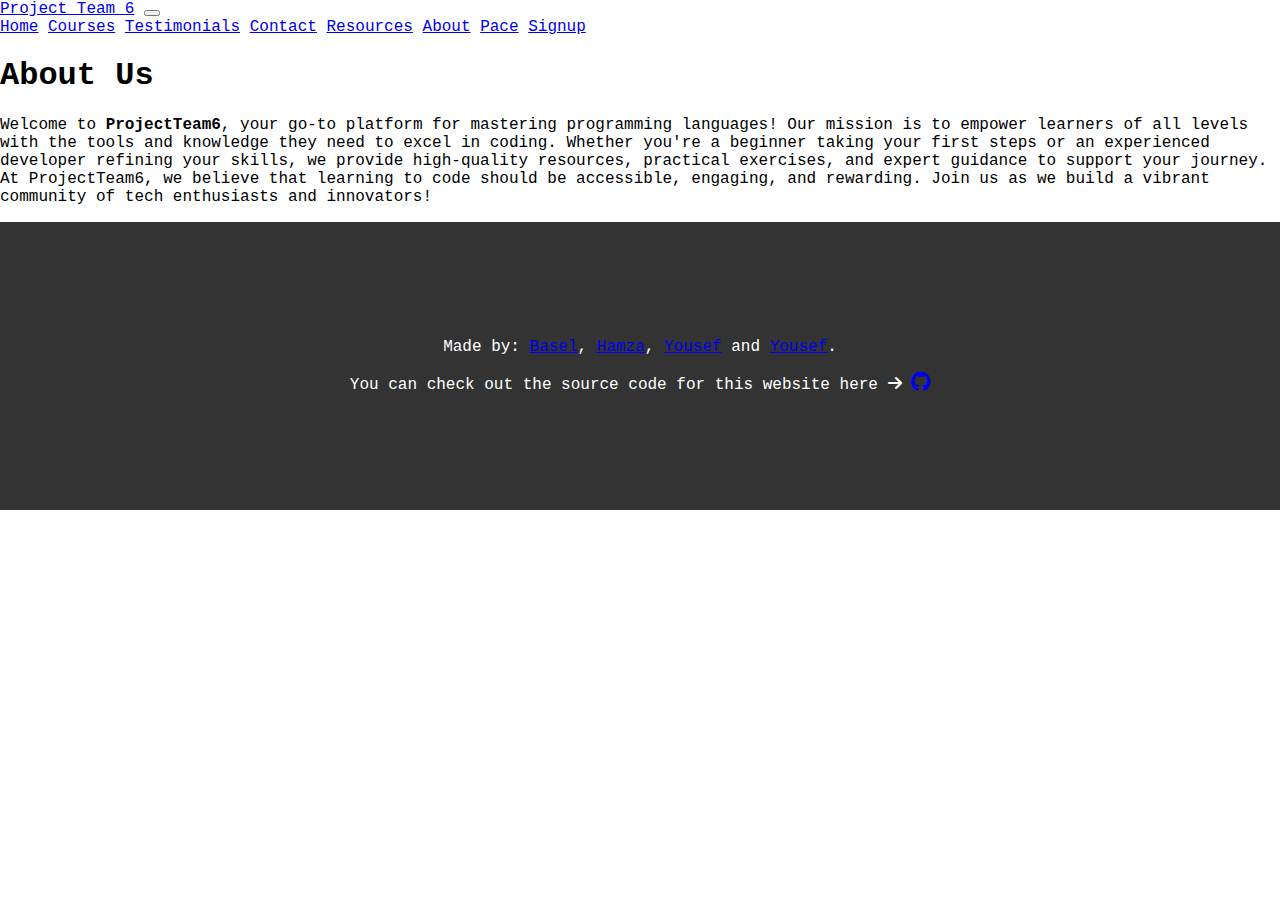
<file: src/about.html>
<!DOCTYPE html>
<html>
  <head>
    <meta name="viewport" content="width=device-width, initial-scale=1" />
    <link
      href="https://cdn.jsdelivr.net/npm/bootstrap@5.2.3/dist/css/bootstrap.min.css"
      rel="stylesheet"
      integrity="sha384-rbsA2VBKQhggwzxH7pPCaAqO46MgnOM80zW1RWuH61DGLwZJEdK2Kadq2F9CUG65"
      crossorigin="anonymous"
    />
    <link
      rel="stylesheet"
      href="https://cdnjs.cloudflare.com/ajax/libs/font-awesome/6.7.2/css/all.min.css"
    />

    <link rel="stylesheet" href="style.css" />
  </head>

  <body>
    <nav class="navbar navbar-expand-sm navbar-dark bg-dark">
      <div class="container-fluid">
        <a class="navbar-brand" href="home.html">Project Team 6</a>
        <button
          class="navbar-toggler"
          type="button"
          data-bs-toggle="collapse"
          data-bs-target="#navbarNavAltMarkup"
          aria-controls="navbarNavAltMarkup"
          aria-expanded="false"
          aria-label="Toggle navigation"
        >
          <span class="navbar-toggler-icon"></span>
        </button>
        <div class="collapse navbar-collapse" id="navbarNavAltMarkup">
          <div class="navbar-nav">
            <a class="nav-link" href="home.html">Home</a>
            <a class="nav-link" href="courses.html">Courses</a>
            <a class="nav-link" href="testimonials.html">Testimonials</a>
            <a class="nav-link" href="contact.html">Contact</a>
            <a class="nav-link" href="resources.html">Resources</a>
            <a class="nav-link active" href="about.html">About</a>
            <a class="nav-link" href="pace.html">Pace</a>
            <a class="nav-link" href="signup.html">Signup</a>
          </div>
        </div>
      </div>
    </nav>
    <div class="container">
      <h1 class="my-4">About Us</h1>
      <p>
        Welcome to <b>ProjectTeam6</b>, your go-to platform for mastering
        programming languages! Our mission is to empower learners of all levels
        with the tools and knowledge they need to excel in coding. Whether
        you're a beginner taking your first steps or an experienced developer
        refining your skills, we provide high-quality resources, practical
        exercises, and expert guidance to support your journey. At ProjectTeam6,
        we believe that learning to code should be accessible, engaging, and
        rewarding. Join us as we build a vibrant community of tech enthusiasts
        and innovators!
      </p>
    </div>
    <footer class="footer mt-auto">
      <p>
        Made by:
        <a target="_blank" href="https://github.com/baselja211">Basel</a>,
        <a target="_blank" href="https://github.com/hamza10755">Hamza</a>,
        <a target="_blank" href="https://github.com/dotacow">Yousef</a> and
        <a target="_blank" href="https://github.com/YousefKurchaloy">Yousef</a>.
      </p>
      <p>
        You can check out the source code for this website here
        <i class="fa fa-arrow-right"></i>
        <a
          target="_blank"
          href="https://github.com/YousefKurchaloy/Intro-to-Web-Development-Project"
          ><i style="font-size: 20px" class="fa-brands fa-github"></i
        ></a>
      </p>
    </footer>
    <script
      src="https://cdn.jsdelivr.net/npm/bootstrap@5.2.3/dist/js/bootstrap.bundle.min.js"
      integrity="sha384-kenU1KFdBIe4zVF0s0G1M5b4hcpxyD9F7jL+jjXkk+Q2h455rYXK/7HAuoJl+0I4"
      crossorigin="anonymous"
    ></script>
  </body>
</html>
</file>
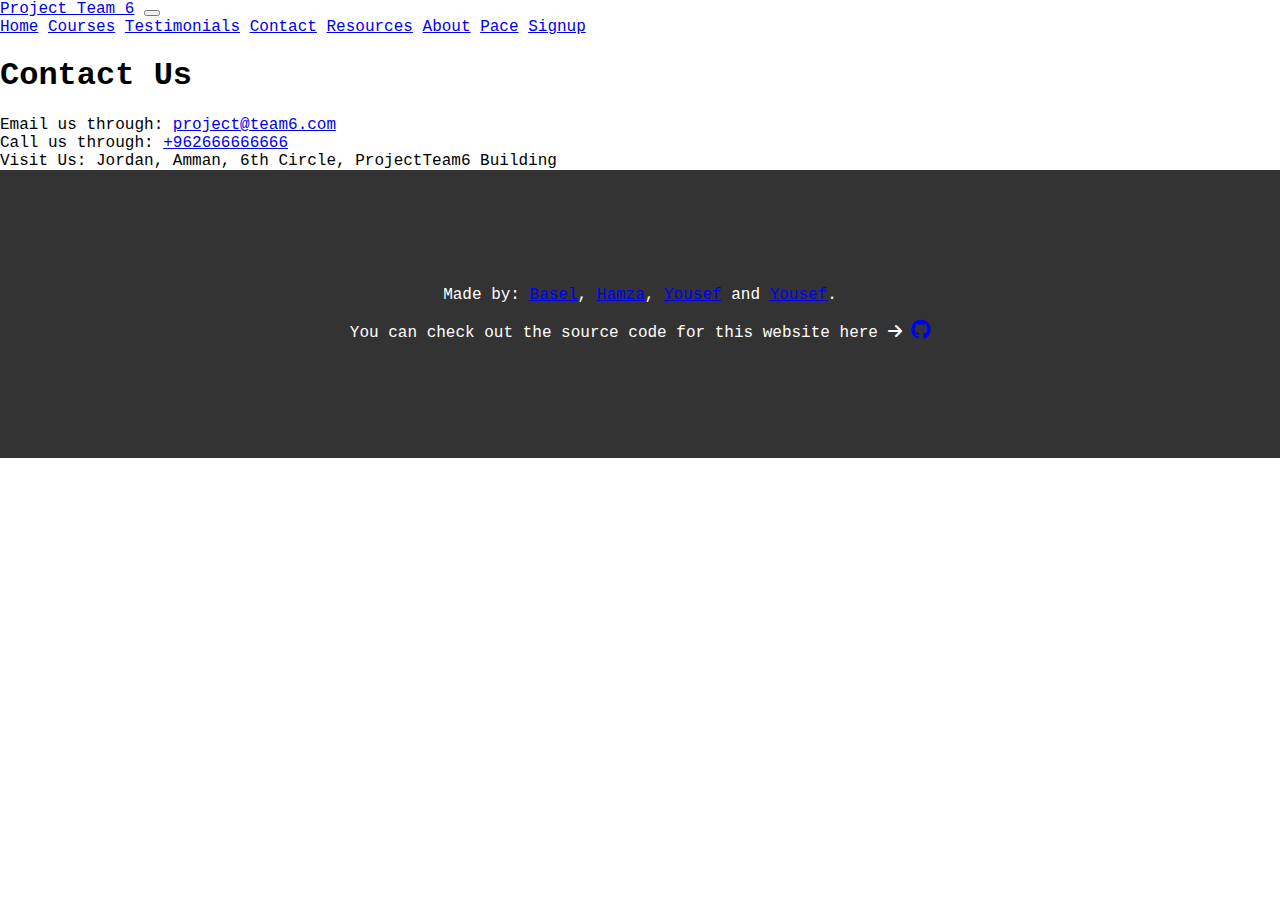
<file: src/contact.html>
<!DOCTYPE html>
<html>
  <head>
    <meta name="viewport" content="width=device-width, initial-scale=1" />
    <link
      href="https://cdn.jsdelivr.net/npm/bootstrap@5.2.3/dist/css/bootstrap.min.css"
      rel="stylesheet"
      integrity="sha384-rbsA2VBKQhggwzxH7pPCaAqO46MgnOM80zW1RWuH61DGLwZJEdK2Kadq2F9CUG65"
      crossorigin="anonymous"
    />
    <link
      rel="stylesheet"
      href="https://cdnjs.cloudflare.com/ajax/libs/font-awesome/6.7.2/css/all.min.css"
    />

    <link rel="stylesheet" href="style.css" />
  </head>

  <body>
    <nav class="navbar navbar-expand-sm navbar-dark bg-dark">
      <div class="container-fluid">
        <a class="navbar-brand" href="home.html">Project Team 6</a>
        <button
          class="navbar-toggler"
          type="button"
          data-bs-toggle="collapse"
          data-bs-target="#navbarNavAltMarkup"
          aria-controls="navbarNavAltMarkup"
          aria-expanded="false"
          aria-label="Toggle navigation"
        >
          <span class="navbar-toggler-icon"></span>
        </button>
        <div class="collapse navbar-collapse" id="navbarNavAltMarkup">
          <div class="navbar-nav">
            <a class="nav-link" href="home.html">Home</a>
            <a class="nav-link" href="courses.html">Courses</a>
            <a class="nav-link" href="testimonials.html">Testimonials</a>
            <a class="nav-link active" href="contact.html">Contact</a>
            <a class="nav-link" href="resources.html">Resources</a>
            <a class="nav-link" href="about.html">About</a>
            <a class="nav-link" href="pace.html">Pace</a>
            <a class="nav-link" href="signup.html">Signup</a>
          </div>
        </div>
      </div>
    </nav>

    <div class="container">
      <h1 class="my-4">Contact Us</h1>
      <div>
        <span>Email us through:</span>
        <a href="mailto:project@team6.com">project@team6.com</a>
      </div>
      <div>
        <span>Call us through:</span>
        <a href="tel:+962666666666">+962666666666</a>
      </div>
      <div>Visit Us: Jordan, Amman, 6th Circle, ProjectTeam6 Building</div>
    </div>

    <footer class="footer mt-auto">
      <p>
        Made by:
        <a target="_blank" href="https://github.com/baselja211">Basel</a>,
        <a target="_blank" href="https://github.com/hamza10755">Hamza</a>,
        <a target="_blank" href="https://github.com/dotacow">Yousef</a> and
        <a target="_blank" href="https://github.com/YousefKurchaloy">Yousef</a>.
      </p>
      <p>
        You can check out the source code for this website here
        <i class="fa fa-arrow-right"></i>
        <a
          target="_blank"
          href="https://github.com/YousefKurchaloy/Intro-to-Web-Development-Project"
          ><i style="font-size: 20px" class="fa-brands fa-github"></i
        ></a>
      </p>
    </footer>

    <script
      src="https://cdn.jsdelivr.net/npm/bootstrap@5.2.3/dist/js/bootstrap.bundle.min.js"
      integrity="sha384-kenU1KFdBIe4zVF0s0G1M5b4hcpxyD9F7jL+jjXkk+Q2h455rYXK/7HAuoJl+0I4"
      crossorigin="anonymous"
    ></script>
  </body>
</html>
</file>
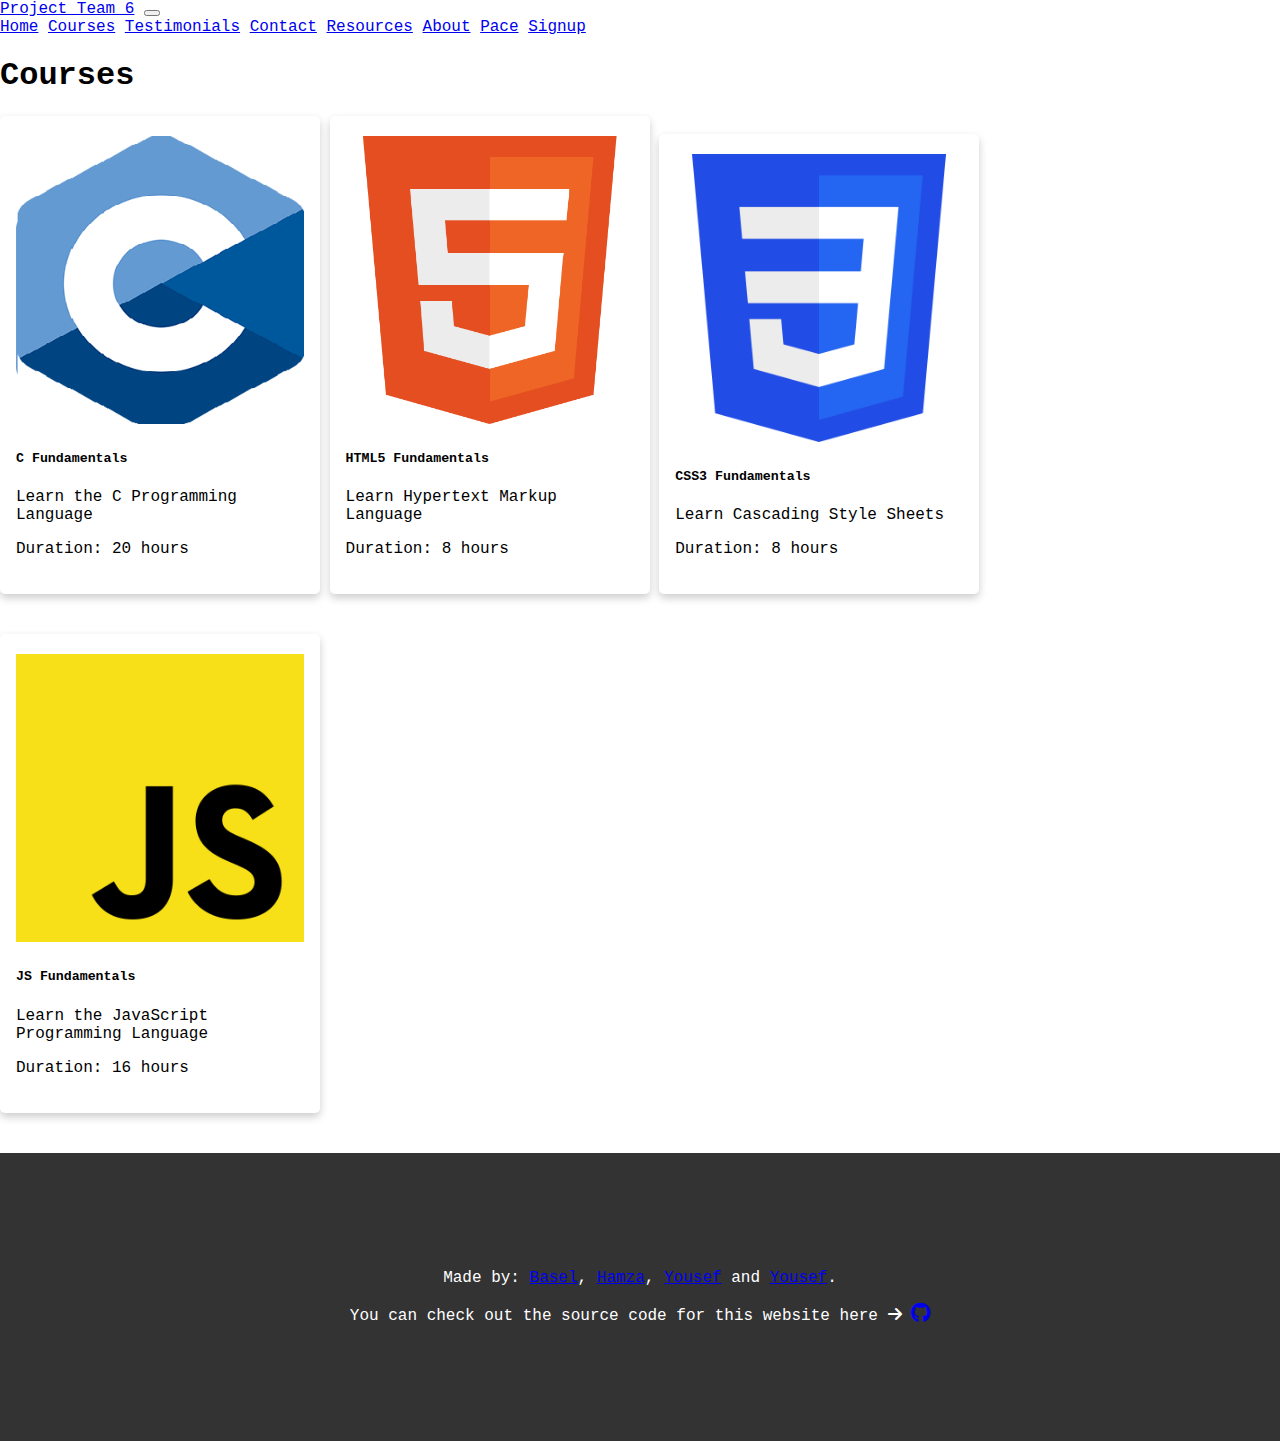
<file: src/courses.html>
<!DOCTYPE html>
<html>
  <head>
    <meta name="viewport" content="width=device-width, initial-scale=1" />
    <link
      href="https://cdn.jsdelivr.net/npm/bootstrap@5.2.3/dist/css/bootstrap.min.css"
      rel="stylesheet"
      integrity="sha384-rbsA2VBKQhggwzxH7pPCaAqO46MgnOM80zW1RWuH61DGLwZJEdK2Kadq2F9CUG65"
      crossorigin="anonymous"
    />
    <link
      rel="stylesheet"
      href="https://cdnjs.cloudflare.com/ajax/libs/font-awesome/6.7.2/css/all.min.css"
    />

    <link rel="stylesheet" href="style.css" />
  </head>

  <body>
    <nav class="navbar navbar-expand-sm navbar-dark bg-dark">
      <div class="container-fluid">
        <a class="navbar-brand" href="home">Project Team 6</a>
        <button
          class="navbar-toggler"
          type="button"
          data-bs-toggle="collapse"
          data-bs-target="#navbarNavAltMarkup"
          aria-controls="navbarNavAltMarkup"
          aria-expanded="false"
          aria-label="Toggle navigation"
        >
          <span class="navbar-toggler-icon"></span>
        </button>
        <div class="collapse navbar-collapse" id="navbarNavAltMarkup">
          <div class="navbar-nav">
            <a class="nav-link" href="home.html">Home</a>
            <a class="nav-link active" href="courses.html">Courses</a>
            <a class="nav-link" href="testimonials.html">Testimonials</a>
            <a class="nav-link" href="contact.html">Contact</a>
            <a class="nav-link" href="resources.html">Resources</a>
            <a class="nav-link" href="about.html">About</a>
            <a class="nav-link" href="pace.html">Pace</a>
            <a class="nav-link" href="signup.html">Signup</a>
          </div>
        </div>
      </div>
    </nav>

    <div class="container">
      <h1 class="my-4">Courses</h1>

      <div class="card" style="width: 18rem">
        <img
          src="../assets/C_Logo.png"
          class="card-img-top"
          alt="C Programming Language"
        />
        <div class="card-body">
          <h5 class="card-title">C Fundamentals</h5>
          <p class="card-text">Learn the C Programming Language</p>
          <p class="text-muted">Duration: 20 hours</p>
        </div>
      </div>

      <div class="card" style="width: 18rem">
        <img
          src="../assets/html-logo.png"
          class="card-img-top"
          alt="Hypertext Markup Language"
        />
        <div class="card-body">
          <h5 class="card-title">HTML5 Fundamentals</h5>
          <p class="card-text">Learn Hypertext Markup Language</p>
          <p class="text-muted">Duration: 8 hours</p>
        </div>
      </div>

      <div class="card" style="width: 18rem">
        <img
          src="../assets/css-logo.png"
          class="card-img-top"
          alt="Cascading Style Sheets"
        />
        <div class="card-body">
          <h5 class="card-title">CSS3 Fundamentals</h5>
          <p class="card-text">Learn Cascading Style Sheets</p>
          <p class="text-muted">Duration: 8 hours</p>
        </div>
      </div>

      <div class="card" style="width: 18rem">
        <img
          src="../assets/JavaScript_logo.png"
          class="card-img-top"
          alt="JavaScript Programming Language"
        />
        <div class="card-body">
          <h5 class="card-title">JS Fundamentals</h5>
          <p class="card-text">Learn the JavaScript Programming Language</p>
          <p class="text-muted">Duration: 16 hours</p>
        </div>
      </div>
    </div>
    <footer class="footer mt-auto">
      <p>
        Made by:
        <a target="_blank" href="https://github.com/baselja211">Basel</a>,
        <a target="_blank" href="https://github.com/hamza10755">Hamza</a>,
        <a target="_blank" href="https://github.com/dotacow">Yousef</a> and
        <a target="_blank" href="https://github.com/YousefKurchaloy">Yousef</a>.
      </p>
      <p>
        You can check out the source code for this website here
        <i class="fa fa-arrow-right"></i>
        <a
          target="_blank"
          href="https://github.com/YousefKurchaloy/Intro-to-Web-Development-Project"
          ><i style="font-size: 20px" class="fa-brands fa-github"></i
        ></a>
      </p>
    </footer>
    <script
      src="https://cdn.jsdelivr.net/npm/bootstrap@5.2.3/dist/js/bootstrap.bundle.min.js"
      integrity="sha384-kenU1KFdBIe4zVF0s0G1M5b4hcpxyD9F7jL+jjXkk+Q2h455rYXK/7HAuoJl+0I4"
      crossorigin="anonymous"
    ></script>
  </body>
</html>
</file>
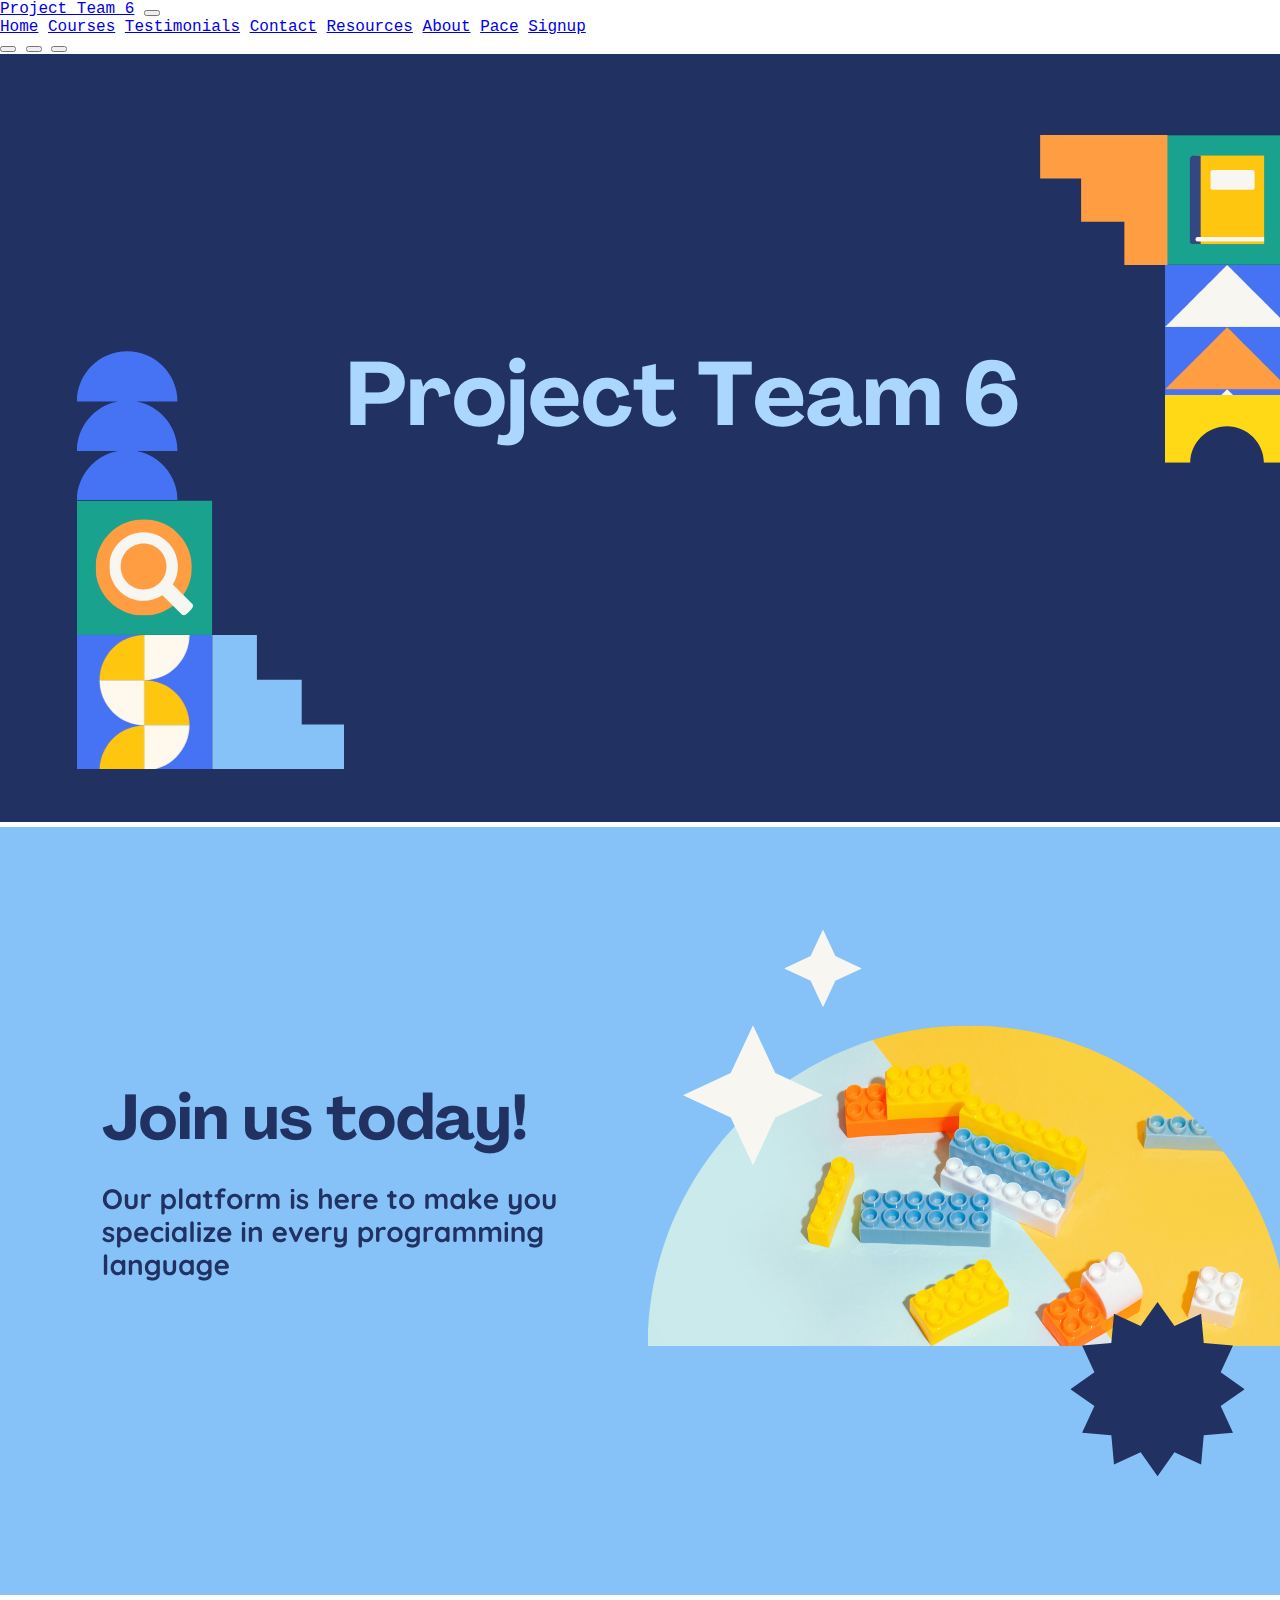
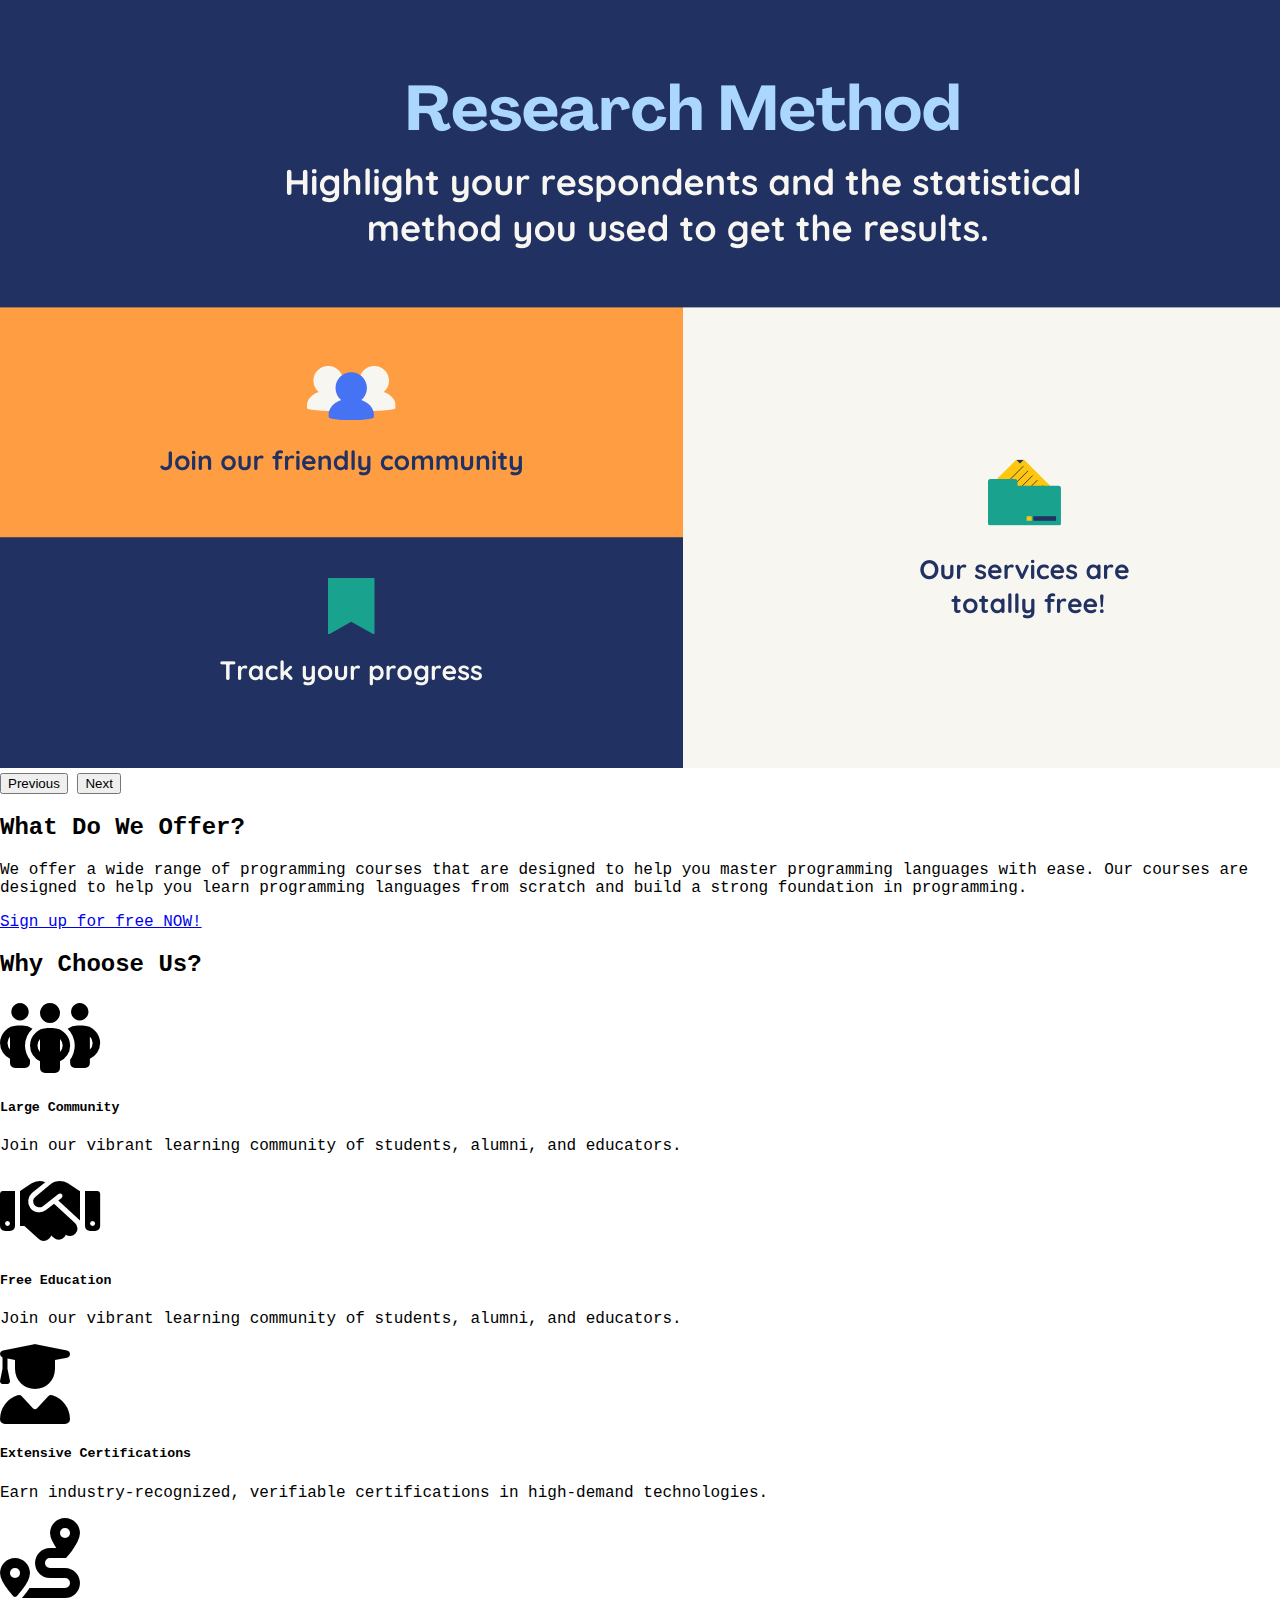
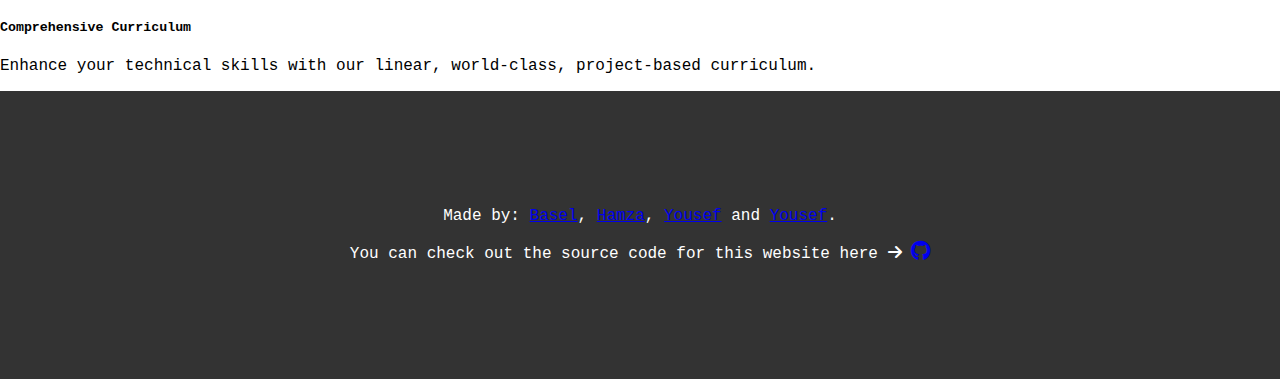
<file: src/home.html>
<!DOCTYPE html>
<html>
  <head>
    <meta name="viewport" content="width=device-width, initial-scale=1" />
    <link
      href="https://cdn.jsdelivr.net/npm/bootstrap@5.2.3/dist/css/bootstrap.min.css"
      rel="stylesheet"
      integrity="sha384-rbsA2VBKQhggwzxH7pPCaAqO46MgnOM80zW1RWuH61DGLwZJEdK2Kadq2F9CUG65"
      crossorigin="anonymous"
    />
    <link
      rel="stylesheet"
      href="https://cdnjs.cloudflare.com/ajax/libs/font-awesome/6.7.2/css/all.min.css"
    />
    <link rel="stylesheet" href="style.css" />
  </head>

  <body>
    <!-- navbar -->
    <nav class="navbar navbar-expand-sm navbar-dark bg-dark">
      <div class="container-fluid">
        <a class="navbar-brand" href="home.html">Project Team 6</a>
        <button
          class="navbar-toggler"
          type="button"
          data-bs-toggle="collapse"
          data-bs-target="#navbarNavAltMarkup"
          aria-controls="navbarNavAltMarkup"
          aria-expanded="false"
          aria-label="Toggle navigation"
        >
          <span class="navbar-toggler-icon"></span>
        </button>
        <div class="collapse navbar-collapse" id="navbarNavAltMarkup">
          <div class="navbar-nav">
            <a class="nav-link active" href="home.html">Home</a>
            <a class="nav-link" href="courses.html">Courses</a>
            <a class="nav-link" href="testimonials.html">Testimonials</a>
            <a class="nav-link" href="contact.html">Contact</a>
            <a class="nav-link" href="resources.html">Resources</a>
            <a class="nav-link" href="about.html">About</a>
            <a class="nav-link" href="pace.html">Pace</a>
            <a class="nav-link" href="signup.html">Signup</a>
          </div>
        </div>
      </div>
    </nav>

    <!-- carousel -->
    <div class="container my-5">
      <div id="carouselExample" class="carousel slide" data-bs-ride="carousel">
        <div class="carousel-indicators">
          <button
            type="button"
            data-bs-target="#carouselExample"
            data-bs-slide-to="0"
            class="active"
            aria-current="true"
            aria-label="Slide 1"
          ></button>
          <button
            type="button"
            data-bs-target="#carouselExample"
            data-bs-slide-to="1"
            aria-label="Slide 2"
          ></button>
          <button
            type="button"
            data-bs-target="#carouselExample"
            data-bs-slide-to="2"
            aria-label="Slide 3"
          ></button>
        </div>
        <div class="carousel-inner">
          <div class="carousel-item active" data-bs-interval="10000">
            <img src="../assets/1.png" class="d-block w-100" alt="Banner 1" />
          </div>
          <div class="carousel-item" data-bs-interval="2000">
            <img src="../assets/2.png" class="d-block w-100" alt="Banner 2" />
          </div>
          <div class="carousel-item">
            <img src="../assets/3.png" class="d-block w-100" alt="Banner 3" />
          </div>
        </div>
        <button
          class="carousel-control-prev"
          type="button"
          data-bs-target="#carouselExample"
          data-bs-slide="prev"
        >
          <span class="carousel-control-prev-icon" aria-hidden="true"></span>
          <span class="visually-hidden">Previous</span>
        </button>
        <button
          class="carousel-control-next"
          type="button"
          data-bs-target="#carouselExample"
          data-bs-slide="next"
        >
          <span class="carousel-control-next-icon" aria-hidden="true"></span>
          <span class="visually-hidden">Next</span>
        </button>
      </div>
    </div>
    <!-- what we do offer -->
    <div class="offer p-5">
      <div class="container">
        <h2>What Do We Offer?</h2>
        <p>
          We offer a wide range of programming courses that are designed to help
          you master programming languages with ease. Our courses are designed
          to help you learn programming languages from scratch and build a
          strong foundation in programming.
        </p>
        <a href="signup.html">Sign up for free NOW!</a>
      </div>
    </div>

    <!-- why choose us -->
    <div class="chooseus p-5">
      <div class="container">
        <h2 class="mb-4">Why Choose Us?</h2>
        <div>
          <div class="row">
            <div class="col-sm px-5">
              <i
                class="fa-solid fa-people-group my-3"
                style="font-size: 5rem"
              ></i>
              <h5>Large Community</h5>
              <p>
                Join our vibrant learning community of students, alumni, and
                educators.
              </p>
            </div>
            <div class="col-sm px-5">
              <i class="fa-solid fa-handshake my-3" style="font-size: 5rem"></i>
              <h5>Free Education</h5>
              <p>
                Join our vibrant learning community of students, alumni, and
                educators.
              </p>
            </div>
            <div class="w-100"></div>
            <div class="col-sm px-5">
              <i
                class="fa-solid fa-user-graduate my-3"
                style="font-size: 5rem"
              ></i>
              <h5>Extensive Certifications</h5>
              <p>
                Earn industry-recognized, verifiable certifications in
                high-demand technologies.
              </p>
            </div>
            <div class="col-sm px-5">
              <i class="fa-solid fa-route my-3" style="font-size: 5rem"></i>
              <h5>Comprehensive Curriculum</h5>
              <p>
                Enhance your technical skills with our linear, world-class,
                project-based curriculum.
              </p>
            </div>
          </div>
        </div>
      </div>
    </div>

    <!-- footer -->
    <footer class="footer mt-auto">
      <p>
        Made by:
        <a target="_blank" href="https://github.com/baselja211">Basel</a>,
        <a target="_blank" href="https://github.com/hamza10755">Hamza</a>,
        <a target="_blank" href="https://github.com/dotacow">Yousef</a> and
        <a target="_blank" href="https://github.com/YousefKurchaloy">Yousef</a>.
      </p>
      <p>
        You can check out the source code for this website here
        <i class="fa fa-arrow-right"></i>
        <a
          target="_blank"
          href="https://github.com/YousefKurchaloy/Intro-to-Web-Development-Project"
          ><i style="font-size: 20px" class="fa-brands fa-github"></i
        ></a>
      </p>
    </footer>
    <script
      src="https://cdn.jsdelivr.net/npm/bootstrap@5.2.3/dist/js/bootstrap.bundle.min.js"
      integrity="sha384-kenU1KFdBIe4zVF0s0G1M5b4hcpxyD9F7jL+jjXkk+Q2h455rYXK/7HAuoJl+0I4"
      crossorigin="anonymous"
    ></script>
  </body>
</html>
</file>
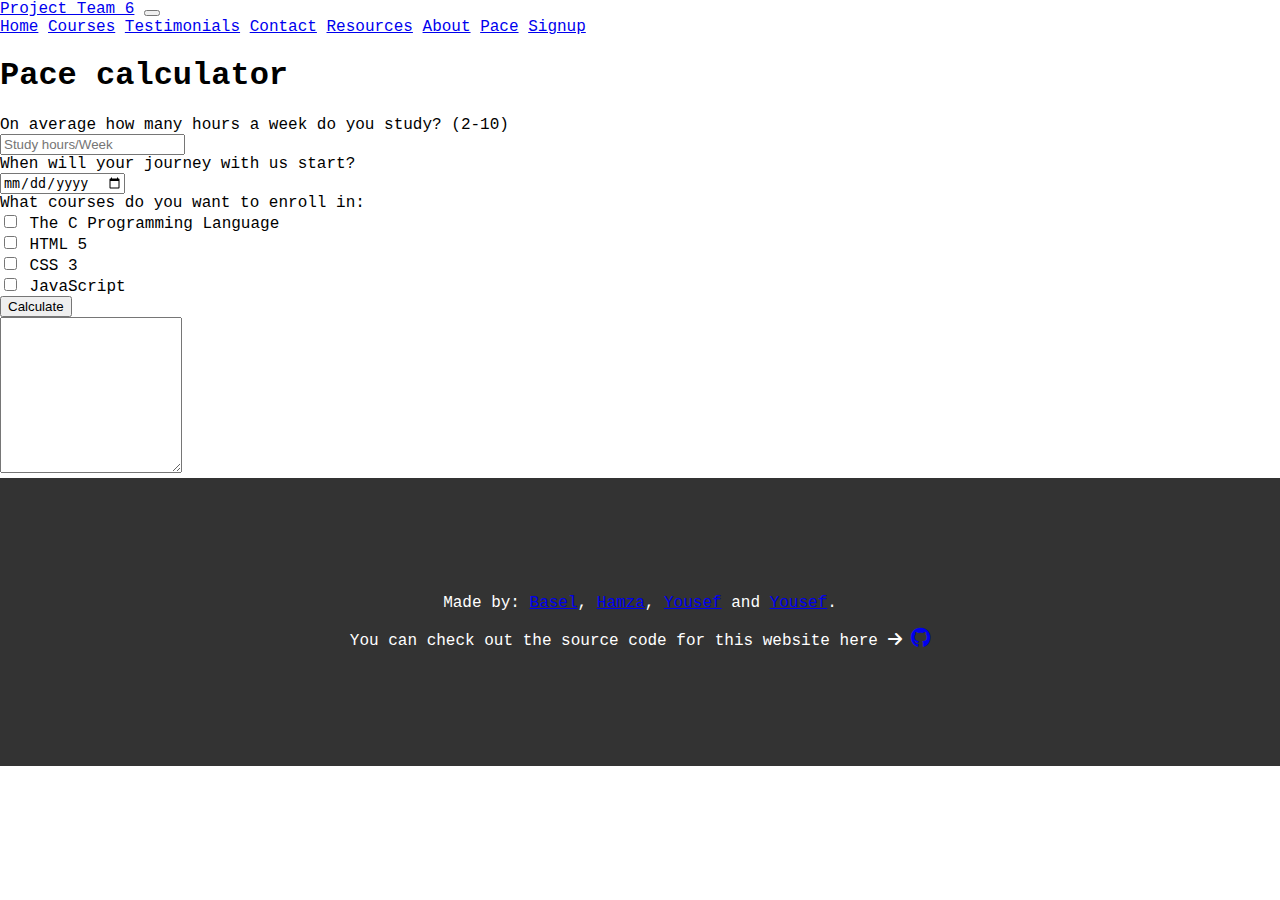
<file: src/pace.html>
<!DOCTYPE html>
<html>
  <head>
    <meta name="viewport" content="width=device-width, initial-scale=1" />
    <link
      href="https://cdn.jsdelivr.net/npm/bootstrap@5.2.3/dist/css/bootstrap.min.css"
      rel="stylesheet"
      integrity="sha384-rbsA2VBKQhggwzxH7pPCaAqO46MgnOM80zW1RWuH61DGLwZJEdK2Kadq2F9CUG65"
      crossorigin="anonymous"
    />
    <link
      rel="stylesheet"
      href="https://cdnjs.cloudflare.com/ajax/libs/font-awesome/6.7.2/css/all.min.css"
    />
    <link rel="stylesheet" href="style.css" />
  </head>

  <body>
    <nav class="navbar navbar-expand-sm navbar-dark bg-dark">
      <div class="container-fluid">
        <a class="navbar-brand" href="home.html">Project Team 6</a>
        <button
          class="navbar-toggler"
          type="button"
          data-bs-toggle="collapse"
          data-bs-target="#navbarNavAltMarkup"
          aria-controls="navbarNavAltMarkup"
          aria-expanded="false"
          aria-label="Toggle navigation"
        >
          <span class="navbar-toggler-icon"></span>
        </button>
        <div class="collapse navbar-collapse" id="navbarNavAltMarkup">
          <div class="navbar-nav">
            <a class="nav-link" href="home.html">Home</a>
            <a class="nav-link" href="courses.html">Courses</a>
            <a class="nav-link" href="testimonials.html">Testimonials</a>
            <a class="nav-link" href="contact.html">Contact</a>
            <a class="nav-link" href="resources.html">Resources</a>
            <a class="nav-link" href="about.html">About</a>
            <a class="nav-link active" href="pace.html">Pace</a>
            <a class="nav-link" href="signup.html">Signup</a>
          </div>
        </div>
      </div>
    </nav>

    <div class="container">
      <h1 class="my-4">Pace calculator</h1>
      <form onsubmit="return calculatePace()" onreset="resetErrors()">
        <div class="row mb-3">
          <div class="col-md-6">
            <label for="hours-input" class="form-label"
              >On average how many hours a week do you study?
              <span class="text-muted">(2-10)</span></label
            >
            <div class="input-group">
              <input
                type="number"
                class="form-control d-block"
                id="hours-input"
                placeholder="Study hours/Week"
              />
              <div id="hours-error" class="invalid-feedback"></div>
            </div>
          </div>
          <div class="col-md-6">
            <label for="start-date-input" class="form-label"
              >When will your journey with us start?</label
            >
            <div class="input-group">
              <input
                type="date"
                class="form-control"
                id="start-date-input"
                placeholder="Study hours/Week"
                required
              />
              <div id="start-date-error" class="invalid-feedback"></div>
            </div>
          </div>
        </div>
        <label for="password-conf-input" class="form-label"
          >What courses do you want to enroll in:</label
        >
        <div class="form-check">
          <input class="form-check-input" type="checkbox" value="C" id="C" />
          <label class="form-check-label" for="C">
            The C Programming Language
          </label>
        </div>
        <div class="form-check">
          <input
            class="form-check-input"
            type="checkbox"
            value="html"
            id="html"
          />
          <label class="form-check-label" for="html"> HTML 5 </label>
        </div>
        <div class="form-check">
          <input
            class="form-check-input"
            type="checkbox"
            value="css"
            id="css"
          />
          <label class="form-check-label" for="css"> CSS 3 </label>
        </div>
        <div class="form-check mb-3">
          <input class="form-check-input" type="checkbox" value="js" id="js" />
          <label class="form-check-label" for="js"> JavaScript </label>
        </div>
        <div id="inroll-error"></div>
        <button
          type="submit"
          value="calculate"
          class="btn btn-primary w-100 mb-4"
        >
          Calculate
        </button>
      </form>
      <textarea id="result" rows="10" class="mt-4 w-100"></textarea>
    </div>
    <footer class="footer d-block mt-auto">
      <p>
        Made by:
        <a target="_blank" href="https://github.com/baselja211">Basel</a>,
        <a target="_blank" href="https://github.com/hamza10755">Hamza</a>,
        <a target="_blank" href="https://github.com/dotacow">Yousef</a> and
        <a target="_blank" href="https://github.com/YousefKurchaloy">Yousef</a>.
      </p>
      <p>
        You can check out the source code for this website here
        <i class="fa fa-arrow-right"></i>
        <a
          target="_blank"
          href="https://github.com/YousefKurchaloy/Intro-to-Web-Development-Project"
          ><i style="font-size: 20px" class="fa-brands fa-github"></i
        ></a>
      </p>
    </footer>
    <script
      src="https://cdn.jsdelivr.net/npm/bootstrap@5.2.3/dist/js/bootstrap.bundle.min.js"
      integrity="sha384-kenU1KFdBIe4zVF0s0G1M5b4hcpxyD9F7jL+jjXkk+Q2h455rYXK/7HAuoJl+0I4"
      crossorigin="anonymous"
    ></script>
    <script>
      const courseDurations = { C: 20, html: 8, css: 8, js: 16 };

      function calculatePace() {
        let isValid = true;

        const hoursInput = document.getElementById("hours-input");
        const hoursError = document.getElementById("hours-error");
        const hoursValue = parseInt(hoursInput.value, 10);

        if (isNaN(hoursValue) || hoursValue < 2 || hoursValue > 10) {
          hoursError.textContent = "Please enter a value between 2 and 10.";
          hoursInput.classList.add("is-invalid");
          isValid = false;
        } else {
          hoursError.textContent = "";
          hoursInput.classList.remove("is-invalid");
        }

        const startDateInput = document.getElementById("start-date-input");
        const startDateError = document.getElementById("start-date-error");

        const startDate = new Date(
          document.getElementById("start-date-input").value
        );
        const today = new Date();

        if (!startDateInput.value) {
          startDateError.textContent = "Please select a start date.";
          startDateInput.classList.add("is-invalid");
          isValid = false;
        } else if (today >= startDate) {
          startDateError.textContent = "Please select a future date.";
          startDateInput.classList.add("is-invalid");
          isValid = false;
        } else {
          startDateError.textContent = "";
          startDateInput.classList.remove("is-invalid");
        }

        const courseInputs = document.querySelectorAll(".form-check-input");
        const enrollError = document.getElementById("inroll-error");
        const isAnyCourseSelected = Array.from(courseInputs).some(
          (input) => input.checked
        );

        if (!isAnyCourseSelected) {
          enrollError.textContent = "Please select at least one course.";
          enrollError.classList.add("text-danger");
          isValid = false;
        } else {
          enrollError.textContent = "";
          enrollError.classList.remove("text-danger");
        }

        if (isValid) {
          let totalHours = 0;
          let selectedCourses = [];
          courseInputs.forEach((input) => {
            if (input.checked) {
              totalHours += courseDurations[input.value];
              selectedCourses.push(input.value);
            }
          });

          const weeksNeeded = Math.ceil(totalHours / hoursValue);
          const endDate = new Date(startDate);
          endDate.setDate(endDate.getDate() + weeksNeeded * 7);

          const result = document.getElementById("result");
          result.innerHTML = `Based on your selected courses,
${selectedCourses.join(", ")}.
If you study ${hoursValue} hours/week,
you will need ${weeksNeeded} weeks to complete the selected courses.
Estimated Completion Date: ${endDate.toDateString()}`;

          return false;
        } else {
          return false;
        }
      }

      function resetErrors() {
        const errorElements = document.querySelectorAll(
          ".invalid-feedback, .text-danger"
        );
        errorElements.forEach((error) => (error.textContent = ""));

        const invalidInputs = document.querySelectorAll(".is-invalid");
        invalidInputs.forEach((input) => input.classList.remove("is-invalid"));

        document.getElementById("result").innerHTML = "";
      }
    </script>
  </body>
</html>
</file>
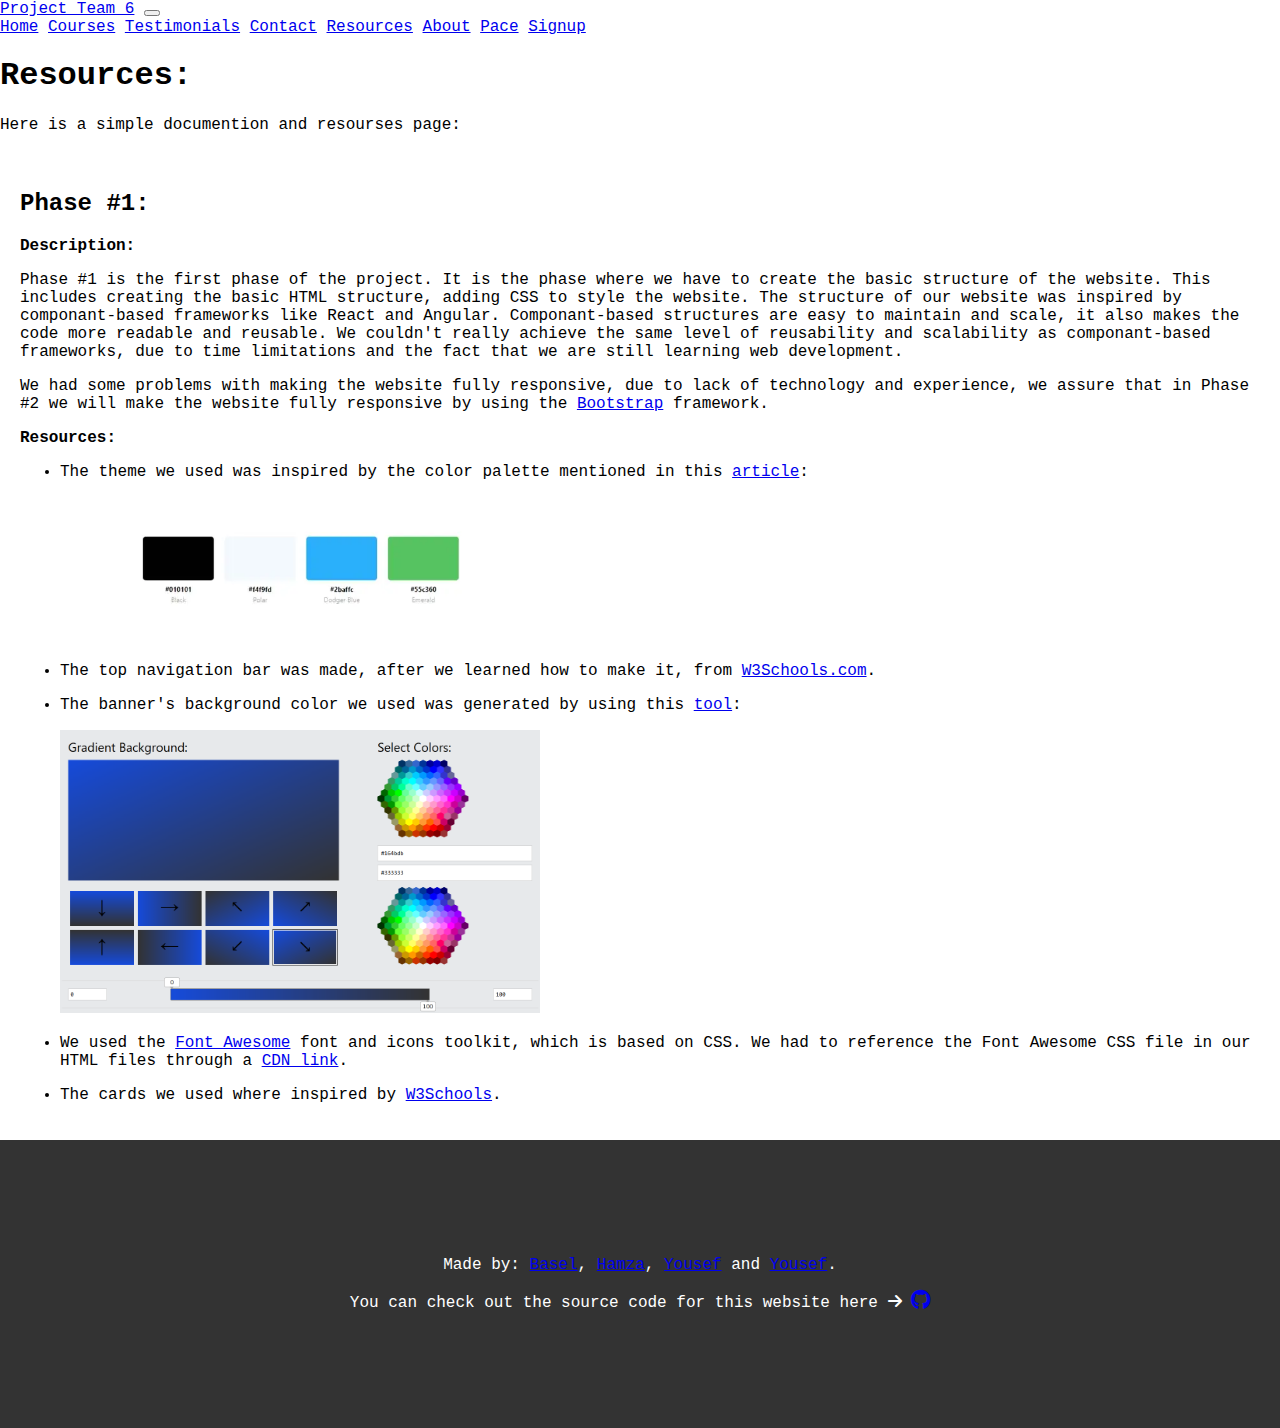
<file: src/resources.html>
<!DOCTYPE html>
<html>

<head>
    <meta name="viewport" content="width=device-width, initial-scale=1" />
    <link href="https://cdn.jsdelivr.net/npm/bootstrap@5.2.3/dist/css/bootstrap.min.css" rel="stylesheet" integrity="sha384-rbsA2VBKQhggwzxH7pPCaAqO46MgnOM80zW1RWuH61DGLwZJEdK2Kadq2F9CUG65" crossorigin="anonymous">
    <link rel="stylesheet" href="https://cdnjs.cloudflare.com/ajax/libs/font-awesome/6.7.2/css/all.min.css" />

    <link rel="stylesheet" href="style.css" />
</head>

<body>
    <!-- navbar -->
    <nav class="navbar navbar-expand-sm navbar-dark bg-dark">
        <div class="container-fluid">
          <a class="navbar-brand" href="home.html">Project Team 6</a>
          <button
            class="navbar-toggler"
            type="button"
            data-bs-toggle="collapse"
            data-bs-target="#navbarNavAltMarkup"
            aria-controls="navbarNavAltMarkup"
            aria-expanded="false"
            aria-label="Toggle navigation"
          >
            <span class="navbar-toggler-icon"></span>
          </button>
          <div class="collapse navbar-collapse" id="navbarNavAltMarkup">
            <div class="navbar-nav">
              <a class="nav-link" href="home.html">Home</a>
              <a class="nav-link" href="courses.html">Courses</a>
              <a class="nav-link" href="testimonials.html">Testimonials</a>
              <a class="nav-link" href="contact.html">Contact</a>
              <a class="nav-link active" href="resources.html">Resources</a>
              <a class="nav-link" href="about.html">About</a>
              <a class="nav-link" href="pace.html">Pace</a>
              <a class="nav-link" href="signup.html">Signup</a>
            </div>
          </div>
        </div>
      </nav>

    <div class="container">
        <h1 class="my-4">Resources:</h1>
        <p>Here is a simple documention and resourses page:</p>
        <div class="phase">
            <h2>Phase #1:</h2>
            <div>
                <b>Description:</b>
            </div>
            <p>
                Phase #1 is the first phase of the project. It is the phase where we have to create the basic structure of the website. This includes creating the basic HTML structure, adding CSS to style the website. The structure of our website was inspired by componant-based
                frameworks like React and Angular. Componant-based structures are easy to maintain and scale, it also makes the code more readable and reusable. We couldn't really achieve the same level of reusability and scalability as componant-based
                frameworks, due to time limitations and the fact that we are still learning web development.
            </p>
            <p>
                We had some problems with making the website fully responsive, due to lack of technology and experience, we assure that in Phase #2 we will make the website fully responsive by using the
                <a href="https://getbootstrap.com/">Bootstrap</a> framework.
            </p>
            <div>
                <b>Resources:</b>
            </div>
            <ul>
                <li class="resource">
                    <div>
                        The theme we used was inspired by the color palette mentioned in this <a href="https://verpex.com/blog/website-tips/best-color-combinations-for-educational-websites">article</a>:
                    </div>
                    <img src="../assets/color-palette.webp" alt="color palette" />
                </li>
                <li class="resource">
                    The top navigation bar was made, after we learned how to make it, from <a href="https://www.w3schools.com/howto/howto_js_topnav.asp">W3Schools.com</a>.
                </li>
                <li class="resource">
                    <p>
                        The banner's background color we used was generated by using this <a href="https://www.w3schools.com/colors/colors_gradient.asp">tool</a>:
                    </p>
                    <img src="../assets/gradient-bg-generator.png" alt="gradient background generator" />
                </li>
                <li class="resource">
                    <p>
                        We used the <a href="https://fontawesome.com/">Font Awesome</a> font and icons toolkit, which is based on CSS. We had to reference the Font Awesome CSS file in our HTML files through a
                        <a href="https://cdnjs.cloudflare.com/ajax/libs/font-awesome/6.7.2/css/all.min.css">CDN link</a>.
                    </p>
                </li>
                <li class="resource">
                    <p>
                        The cards we used where inspired by <a href="https://www.w3schools.com/w3css/w3css_cards.asp">W3Schools</a>.
                    </p>
                </li>
            </ul>
        </div>
    </div>
    </div>
    <footer class="footer mt-auto">
        <p>
            Made by: <a href="https://github.com/baselja211">Basel</a>,
            <a href="https://github.com/hamza10755">Hamza</a>,
            <a href="https://github.com/dotacow">Yousef</a> and
            <a href="https://github.com/YousefKurchaloy">Yousef</a>.
        </p>
        <p>
            You can check out the source code for this website here
            <i class="fa fa-arrow-right"></i>
            <a href="https://github.com/YousefKurchaloy/Intro-to-Web-Development-Project"><i style="font-size: 20px" class="fa-brands fa-github"></i
        ></a>
        </p>
    </footer>
    <script src="https://cdn.jsdelivr.net/npm/bootstrap@5.2.3/dist/js/bootstrap.bundle.min.js" integrity="sha384-kenU1KFdBIe4zVF0s0G1M5b4hcpxyD9F7jL+jjXkk+Q2h455rYXK/7HAuoJl+0I4" crossorigin="anonymous"></script>
</body>

</html>
</file>
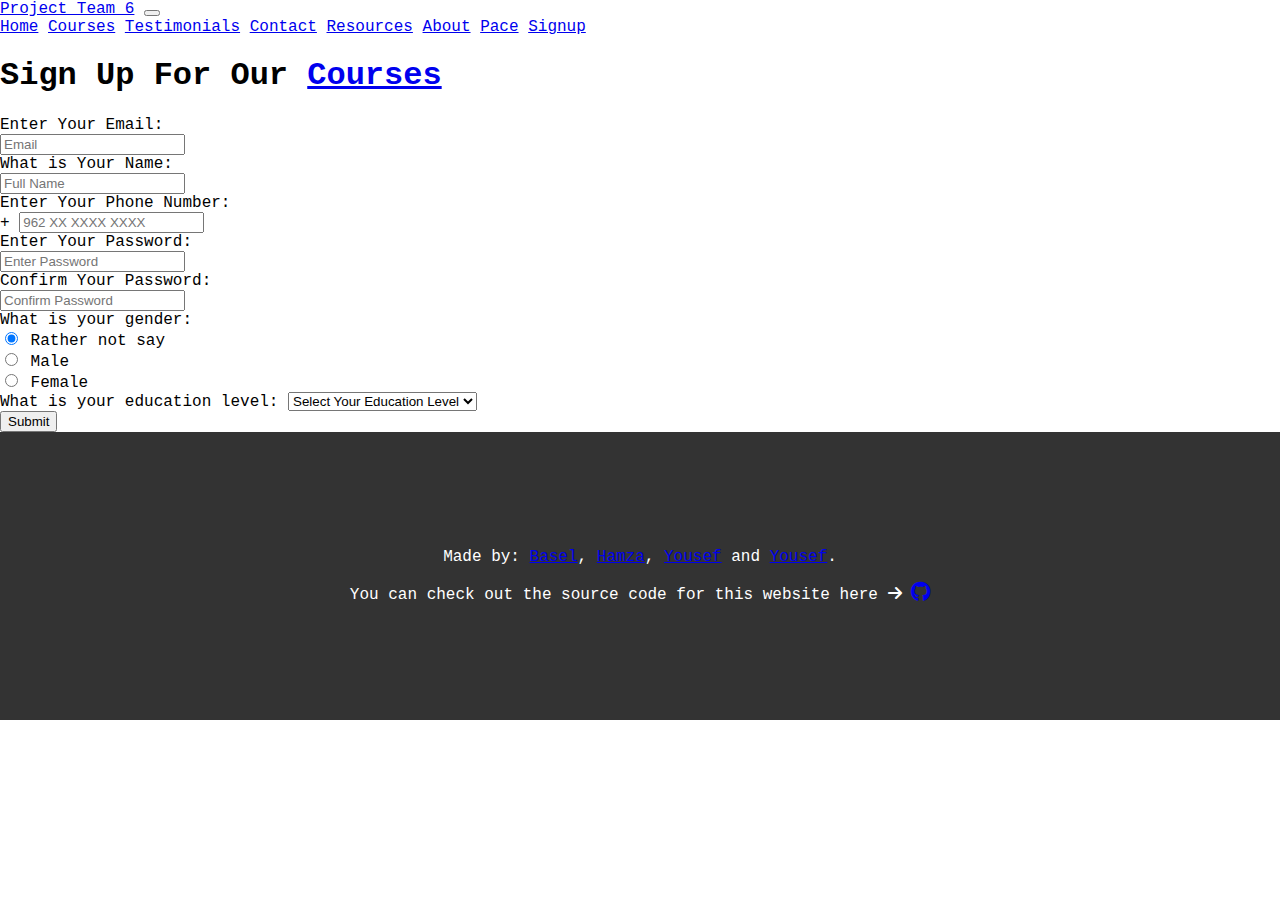
<file: src/signup.html>
<!DOCTYPE html>
<html>
  <head>
    <meta name="viewport" content="width=device-width, initial-scale=1" />
    <link
      href="https://cdn.jsdelivr.net/npm/bootstrap@5.2.3/dist/css/bootstrap.min.css"
      rel="stylesheet"
      integrity="sha384-rbsA2VBKQhggwzxH7pPCaAqO46MgnOM80zW1RWuH61DGLwZJEdK2Kadq2F9CUG65"
      crossorigin="anonymous"
    />
    <link
      rel="stylesheet"
      href="https://cdnjs.cloudflare.com/ajax/libs/font-awesome/6.7.2/css/all.min.css"
    />
    <link rel="stylesheet" href="style.css" />
  </head>

  <body>
    <!-- navbar -->
    <nav class="navbar navbar-expand-sm navbar-dark bg-dark">
      <div class="container-fluid">
        <a class="navbar-brand" href="home.html">Project Team 6</a>
        <button
          class="navbar-toggler"
          type="button"
          data-bs-toggle="collapse"
          data-bs-target="#navbarNavAltMarkup"
          aria-controls="navbarNavAltMarkup"
          aria-expanded="false"
          aria-label="Toggle navigation"
        >
          <span class="navbar-toggler-icon"></span>
        </button>
        <div class="collapse navbar-collapse" id="navbarNavAltMarkup">
          <div class="navbar-nav">
            <a class="nav-link" href="home.html">Home</a>
            <a class="nav-link" href="courses.html">Courses</a>
            <a class="nav-link" href="testimonials.html">Testimonials</a>
            <a class="nav-link" href="contact.html">Contact</a>
            <a class="nav-link" href="resources.html">Resources</a>
            <a class="nav-link" href="about.html">About</a>
            <a class="nav-link" href="pace.html">Pace</a>
            <a class="nav-link active" href="signup.html">Signup</a>
          </div>
        </div>
      </div>
    </nav>
    <div class="container">
      <div class="signup">
        <h1 class="my-4">Sign Up For Our <a href="courses.html">Courses</a></h1>
        <form id="signupForm" action="post">
          <div class="row mb-3">
            <label for="email-input" class="form-label"
              >Enter Your Email:</label
            >
            <div class="input-group">
              <input
                type="email"
                class="form-control"
                id="email-input"
                placeholder="Email"
                required
              />
              <div id="email-input-validation" class="invalid-feedback"></div>
            </div>
          </div>

          <div class="row mb-3">
            <div class="col-md-6">
              <label for="name-input" class="form-label"
                >What is Your Name:</label
              >
              <div class="input-group">
                <input
                  type="text"
                  class="form-control"
                  id="name-input"
                  placeholder="Full Name"
                  required
                />
                <div id="name-input-validation" class="invalid-feedback"></div>
              </div>
            </div>
            <div class="col-md-6">
              <label for="phone-input" class="form-label"
                >Enter Your Phone Number:</label
              >
              <div class="input-group">
                <span class="input-group-text" id="phone-prepend">+</span>
                <input
                  type="tel"
                  class="form-control"
                  id="phone-input"
                  aria-describedby="phone-prepend"
                  placeholder="962 XX XXXX XXXX"
                  required
                />
                <div id="phone-input-validation" class="invalid-feedback"></div>
              </div>
            </div>
          </div>

          <div class="row mb-3">
            <div class="col-md-6">
              <label for="password-input" class="form-label"
                >Enter Your Password:</label
              >
              <div class="input-group">
                <input
                  type="password"
                  class="form-control"
                  id="password-input"
                  placeholder="Enter Password"
                  required
                />
                <div
                  id="password-input-validation"
                  class="invalid-feedback"
                ></div>
              </div>
            </div>
            <div class="col-md-6">
              <label for="password-conf-input" class="form-label"
                >Confirm Your Password:</label
              >
              <div class="input-group">
                <input
                  type="password"
                  class="form-control"
                  id="password-conf-input"
                  placeholder="Confirm Password"
                  required
                />
                <div
                  id="password-conf-input-validation"
                  class="invalid-feedback"
                ></div>
              </div>
            </div>
          </div>
          <div class="row mb-3">
            <label class="form-label">What is your gender:</label>
            <div class="form-check">
              <input
                class="form-check-input d-inline-block"
                type="radio"
                name="gender"
                id="gender"
                checked
              />
              <label class="form-check-label" for="gender">
                Rather not say
              </label>
            </div>
            <div class="form-check">
              <input
                class="form-check-input"
                type="radio"
                name="gender"
                id="gender-male"
              />
              <label class="form-check-label" for="gender-male"> Male </label>
            </div>
            <div class="form-check">
              <input
                class="form-check-input"
                type="radio"
                name="gender"
                id="gender-female"
              />
              <label class="form-check-label" for="gender-female">
                Female
              </label>
            </div>
          </div>
          <div class="mb-3">
            <label for="education">What is your education level:</label>
            <select
              class="form-select"
              id="education"
              required
              aria-label="education-level"
            >
              <option value="">Select Your Education Level</option>
              <option value="under-grad">Under Graduate</option>
              <option value="diploma">Diploma</option>
              <option value="bachelor">Bachelor's</option>
            </select>
            <div id="education-validation" class="invalid-feedback"></div>
          </div>

          <button
            onclick="submitSignUpForm()"
            type="submit"
            class="btn btn-primary w-100 mb-4"
          >
            Submit
          </button>
        </form>
      </div>
    </div>

    <footer class="footer mt-auto">
      <p>
        Made by: <a href="https://github.com/baselja211">Basel</a>,
        <a href="https://github.com/hamza10755">Hamza</a>,
        <a href="https://github.com/dotacow">Yousef</a> and
        <a href="https://github.com/YousefKurchaloy">Yousef</a>.
      </p>
      <p>
        You can check out the source code for this website here
        <i class="fa fa-arrow-right"></i>
        <a
          href="https://github.com/YousefKurchaloy/Intro-to-Web-Development-Project"
          ><i style="font-size: 20px" class="fa-brands fa-github"></i
        ></a>
      </p>
    </footer>
    <script
      src="https://cdn.jsdelivr.net/npm/bootstrap@5.2.3/dist/js/bootstrap.bundle.min.js"
      integrity="sha384-kenU1KFdBIe4zVF0s0G1M5b4hcpxyD9F7jL+jjXkk+Q2h455rYXK/7HAuoJl+0I4"
      crossorigin="anonymous"
    ></script>
    <script src="script.js"></script>
  </body>
</html>
</file>
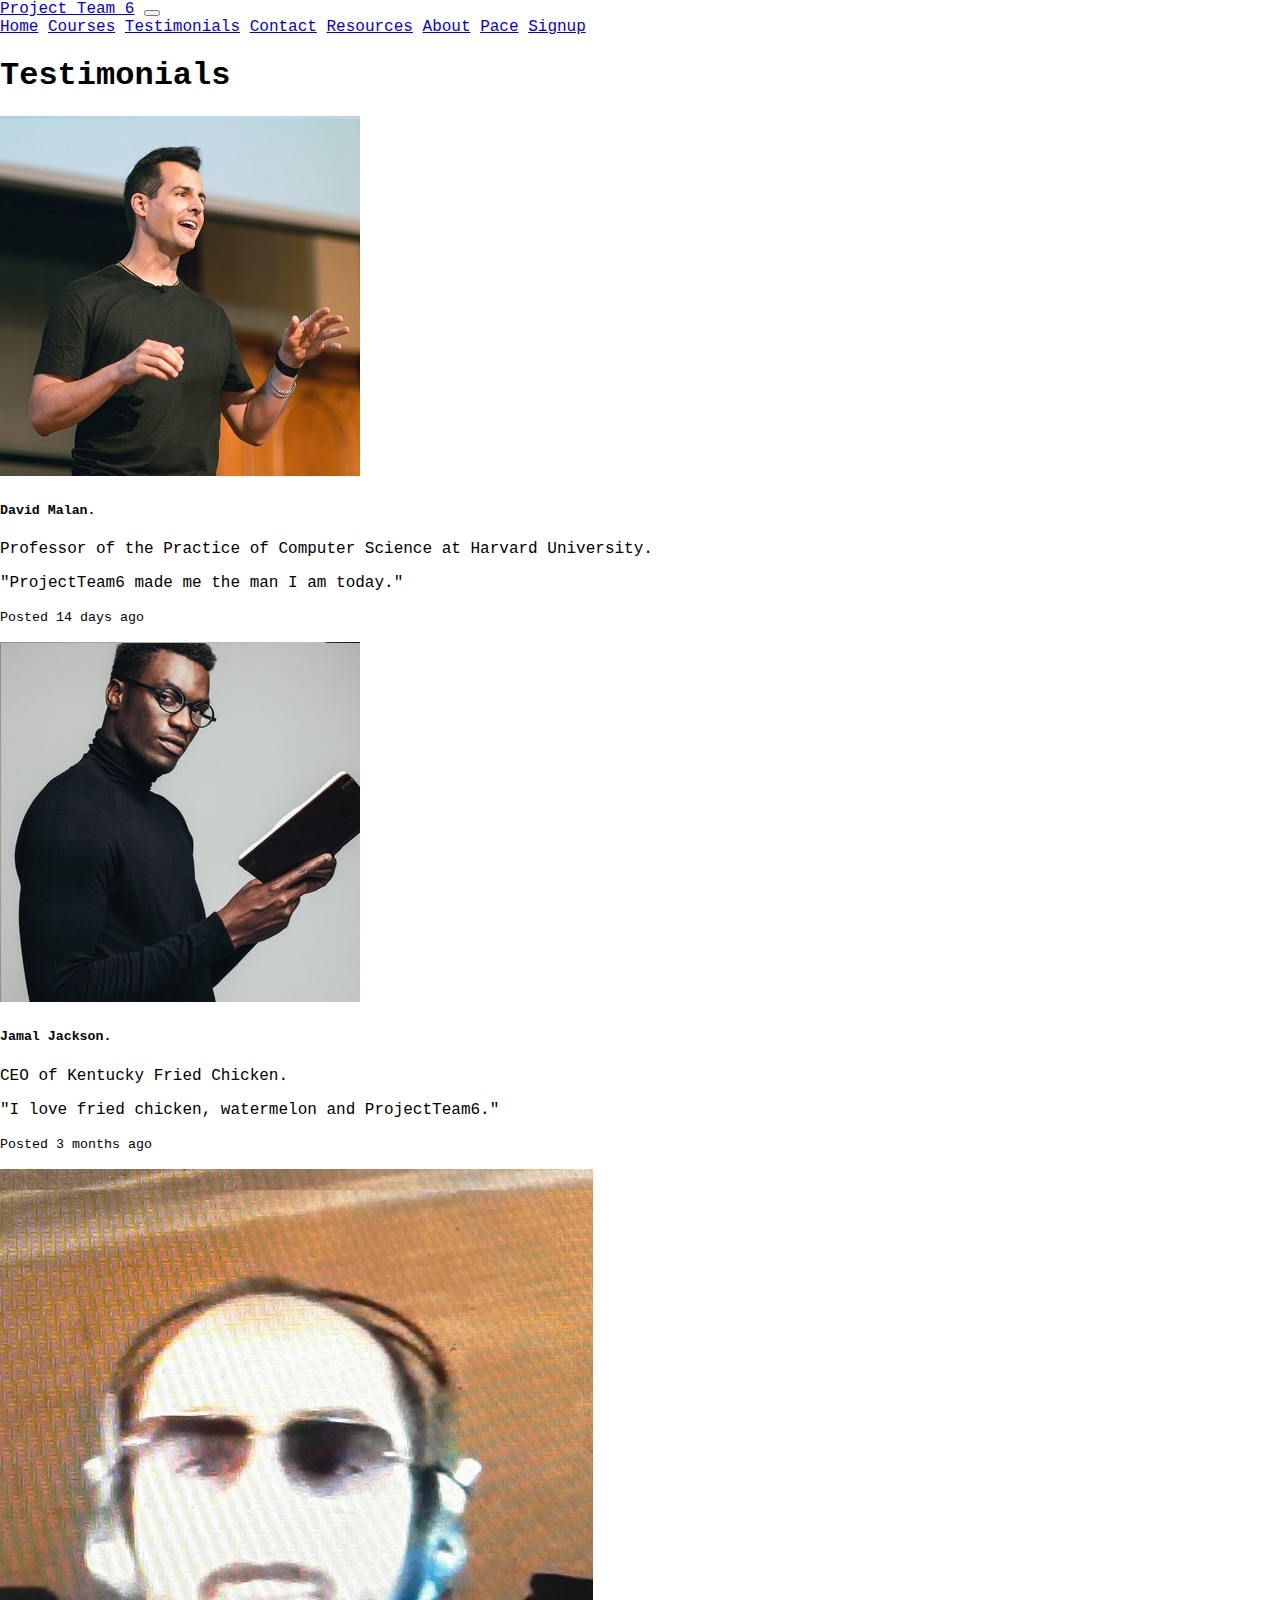
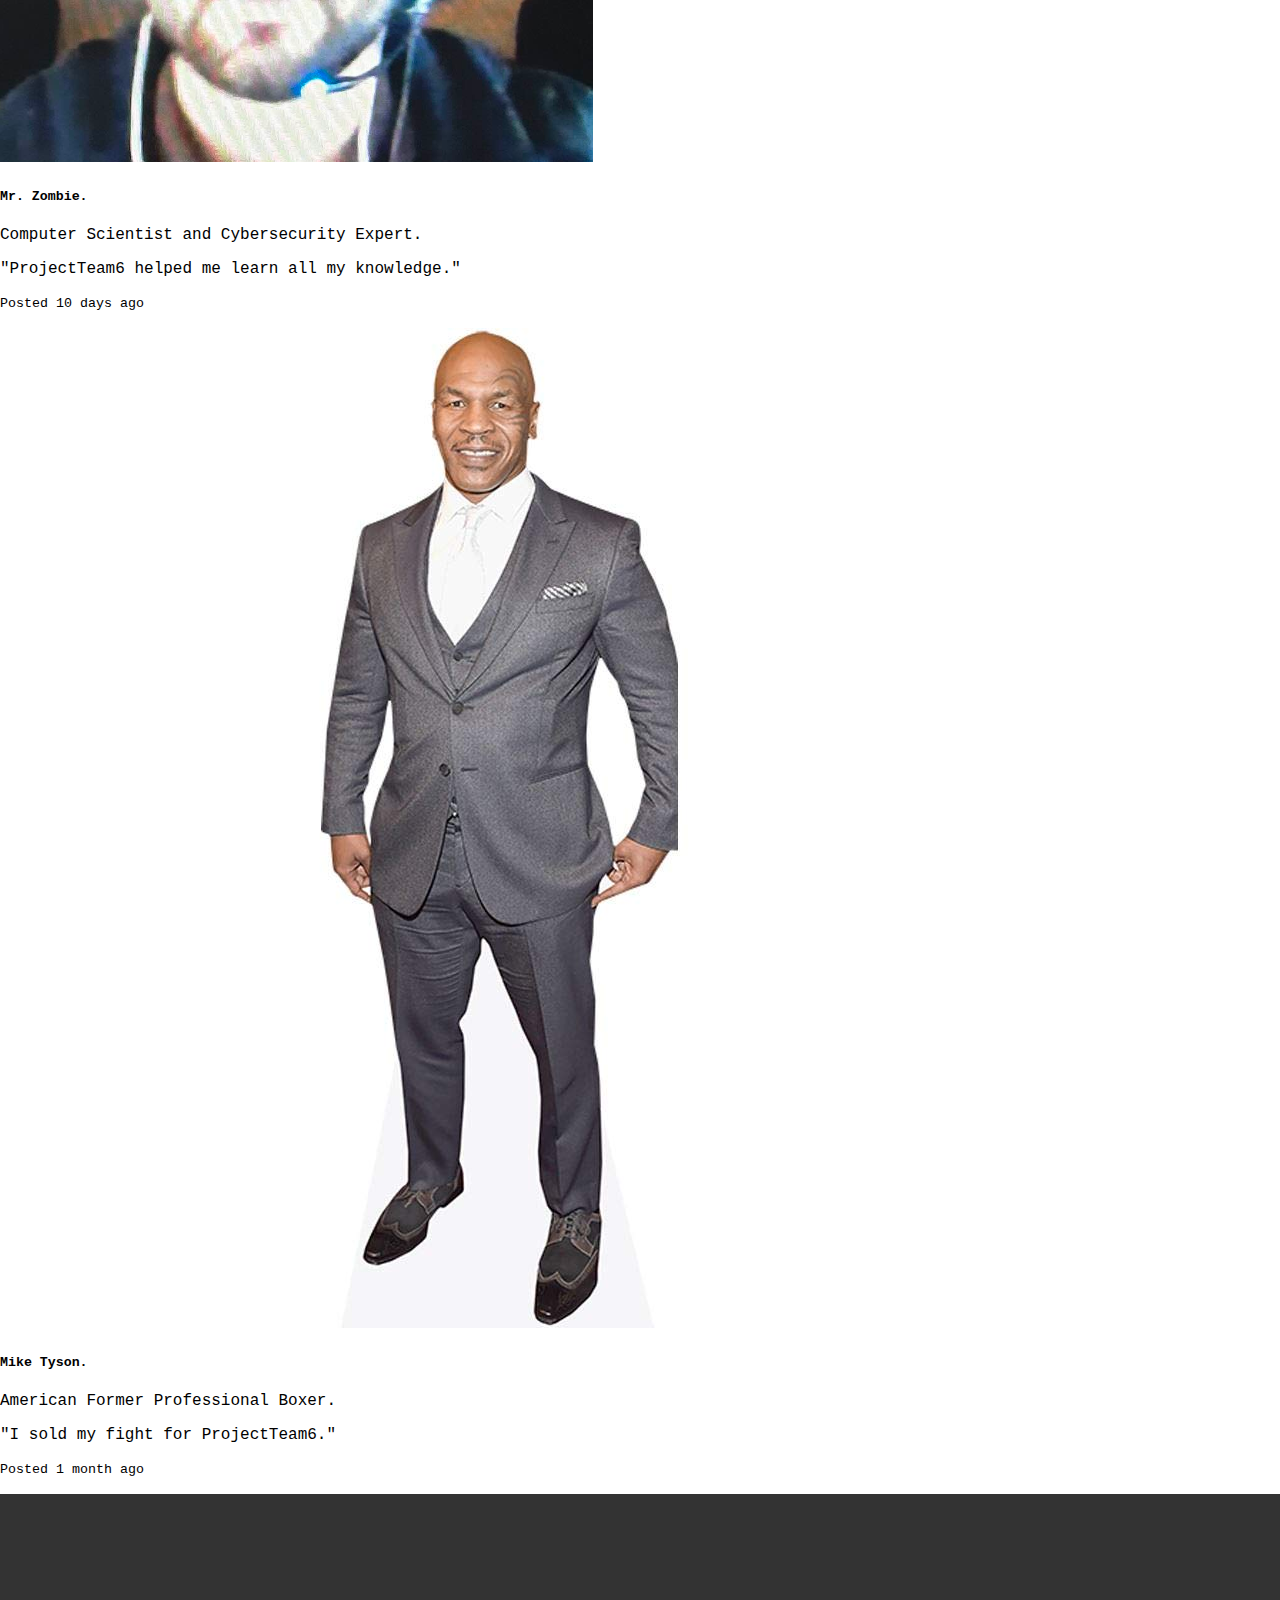
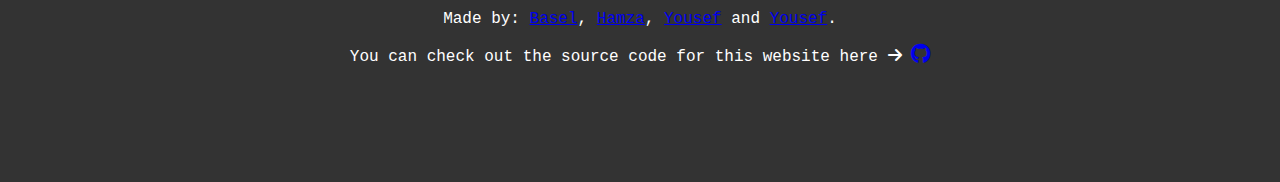
<file: src/testimonials.html>
<!DOCTYPE html>
<html>
  <head>
    <meta name="viewport" content="width=device-width, initial-scale=1" />
    <link
      href="https://cdn.jsdelivr.net/npm/bootstrap@5.2.3/dist/css/bootstrap.min.css"
      rel="stylesheet"
      integrity="sha384-rbsA2VBKQhggwzxH7pPCaAqO46MgnOM80zW1RWuH61DGLwZJEdK2Kadq2F9CUG65"
      crossorigin="anonymous"
    />
    <link
      rel="stylesheet"
      href="https://cdnjs.cloudflare.com/ajax/libs/font-awesome/6.7.2/css/all.min.css"
    />
    <link rel="stylesheet" href="style.css" />
  </head>

  <body>
    <!-- navbar -->
    <nav class="navbar navbar-expand-sm navbar-dark bg-dark">
      <div class="container-fluid">
        <a class="navbar-brand" href="home.html">Project Team 6</a>
        <button
          class="navbar-toggler"
          type="button"
          data-bs-toggle="collapse"
          data-bs-target="#navbarNavAltMarkup"
          aria-controls="navbarNavAltMarkup"
          aria-expanded="false"
          aria-label="Toggle navigation"
        >
          <span class="navbar-toggler-icon"></span>
        </button>
        <div class="collapse navbar-collapse" id="navbarNavAltMarkup">
          <div class="navbar-nav">
            <a class="nav-link" href="home.html">Home</a>
            <a class="nav-link" href="courses.html">Courses</a>
            <a class="nav-link active" href="testimonials.html">Testimonials</a>
            <a class="nav-link" href="contact.html">Contact</a>
            <a class="nav-link" href="resources.html">Resources</a>
            <a class="nav-link" href="about.html">About</a>
            <a class="nav-link" href="pace.html">Pace</a>
            <a class="nav-link" href="signup.html">Signup</a>
          </div>
        </div>
      </div>
    </nav>

    <div class="container">
      <h1 class="my-4">Testimonials</h1>
      <div style="max-width: 1000px">
        <div class="mb-3 bg-light">
          <div class="row">
            <div class="col-md-2">
              <img
                src="../assets/david-malan-portrait.jpg"
                class="img-fluid rounded-start"
                alt="David Malan"
              />
            </div>
            <div class="col-md-10">
              <div class="card-body mt-2">
                <h5 class="card-title d-inline">David Malan.</h5>
                <span class="text-muted"
                  >Professor of the Practice of Computer Science at Harvard
                  University.</span
                >
                <p class="card-text">
                  "ProjectTeam6 made me the man I am today."
                </p>
                <p class="card-text">
                  <small class="text-muted">Posted 14 days ago</small>
                </p>
              </div>
            </div>
          </div>
        </div>
        <div class="mb-3 bg-light">
          <div class="row">
            <div class="col-md-2">
              <img
                src="../assets/jamal-jackson-portrait.jpg"
                class="img-fluid rounded-start"
                alt="Jamal Jackson"
              />
            </div>
            <div class="col-md-10">
              <div class="card-body mt-2">
                <h5 class="card-title d-inline">Jamal Jackson.</h5>
                <span class="text-muted">CEO of Kentucky Fried Chicken.</span>
                <p class="card-text">
                  "I love fried chicken, watermelon and ProjectTeam6."
                </p>
                <p class="card-text">
                  <small class="text-muted">Posted 3 months ago</small>
                </p>
              </div>
            </div>
          </div>
        </div>
        <div class="mb-3 bg-light">
          <div class="row">
            <div class="col-md-2">
              <img
                src="../assets/zombie-portrait.png"
                class="img-fluid rounded-start"
                alt="David Malan"
              />
            </div>
            <div class="col-md-10">
              <div class="card-body mt-2">
                <h5 class="card-title d-inline">Mr. Zombie.</h5>
                <span class="text-muted"
                  >Computer Scientist and Cybersecurity Expert.</span
                >
                <p class="card-text">
                  "ProjectTeam6 helped me learn all my knowledge."
                </p>
                <p class="card-text">
                  <small class="text-muted">Posted 10 days ago</small>
                </p>
              </div>
            </div>
          </div>
        </div>
        <div class="mb-3 bg-light">
          <div class="row">
            <div class="col-md-2">
              <img
                src="../assets/mike-tyson-portrait.jpg"
                class="img-fluid rounded-start"
                alt="Mike Tyson"
              />
            </div>
            <div class="col-md-10">
              <div class="card-body mt-2">
                <h5 class="card-title d-inline">Mike Tyson.</h5>
                <span class="text-muted"
                  >American Former Professional Boxer.</span
                >
                <p class="card-text">"I sold my fight for ProjectTeam6."</p>
                <p class="card-text">
                  <small class="text-muted">Posted 1 month ago</small>
                </p>
              </div>
            </div>
          </div>
        </div>
      </div>
    </div>

    <footer class="footer mt-auto">
      <p>
        Made by:
        <a target="_blank" href="https://github.com/baselja211">Basel</a>,
        <a target="_blank" href="https://github.com/hamza10755">Hamza</a>,
        <a target="_blank" href="https://github.com/dotacow">Yousef</a> and
        <a target="_blank" href="https://github.com/YousefKurchaloy">Yousef</a>.
      </p>
      <p>
        You can check out the source code for this website here
        <i class="fa fa-arrow-right"></i>
        <a
          target="_blank"
          href="https://github.com/YousefKurchaloy/Intro-to-Web-Development-Project"
          ><i style="font-size: 20px" class="fa-brands fa-github"></i
        ></a>
      </p>
    </footer>
    <script
      src="https://cdn.jsdelivr.net/npm/bootstrap@5.2.3/dist/js/bootstrap.bundle.min.js"
      integrity="sha384-kenU1KFdBIe4zVF0s0G1M5b4hcpxyD9F7jL+jjXkk+Q2h455rYXK/7HAuoJl+0I4"
      crossorigin="anonymous"
    ></script>
  </body>
</html>
</file>
<file: src/style.css>
body {
  margin: 0 !important;
  font-family: "Lucida Console", "Courier New", monospace;
  min-height: 100vh;
  display: flex;
  flex-direction: column;
}

/* footer styling */

footer {
  width: 100%;
  background-color: #333333;
  color: white;
  text-align: center;
  padding: 100px 0;
}

/* cards */
.card {
  box-shadow: 0 4px 8px 0 rgba(0, 0, 0, 0.2);
  transition: 0.3s;
  width: 15%;
  height: 40%;
  display: inline-block;
  margin-bottom: 40px;
  border-radius: 5px;
  padding: 20px 16px;
}

.card:hover {
  box-shadow: 0 8px 16px 0 rgba(0, 0, 0, 0.2);
  cursor: pointer;
}

a .card {
  color: #000;
  text-decoration: none;
}

.card img {
  width: 100%;
}

/* signup */

/* resources */
.phase {
  padding: 20px;
}

.resource img {
  margin: auto;
  width: 40%;
}
</file>
